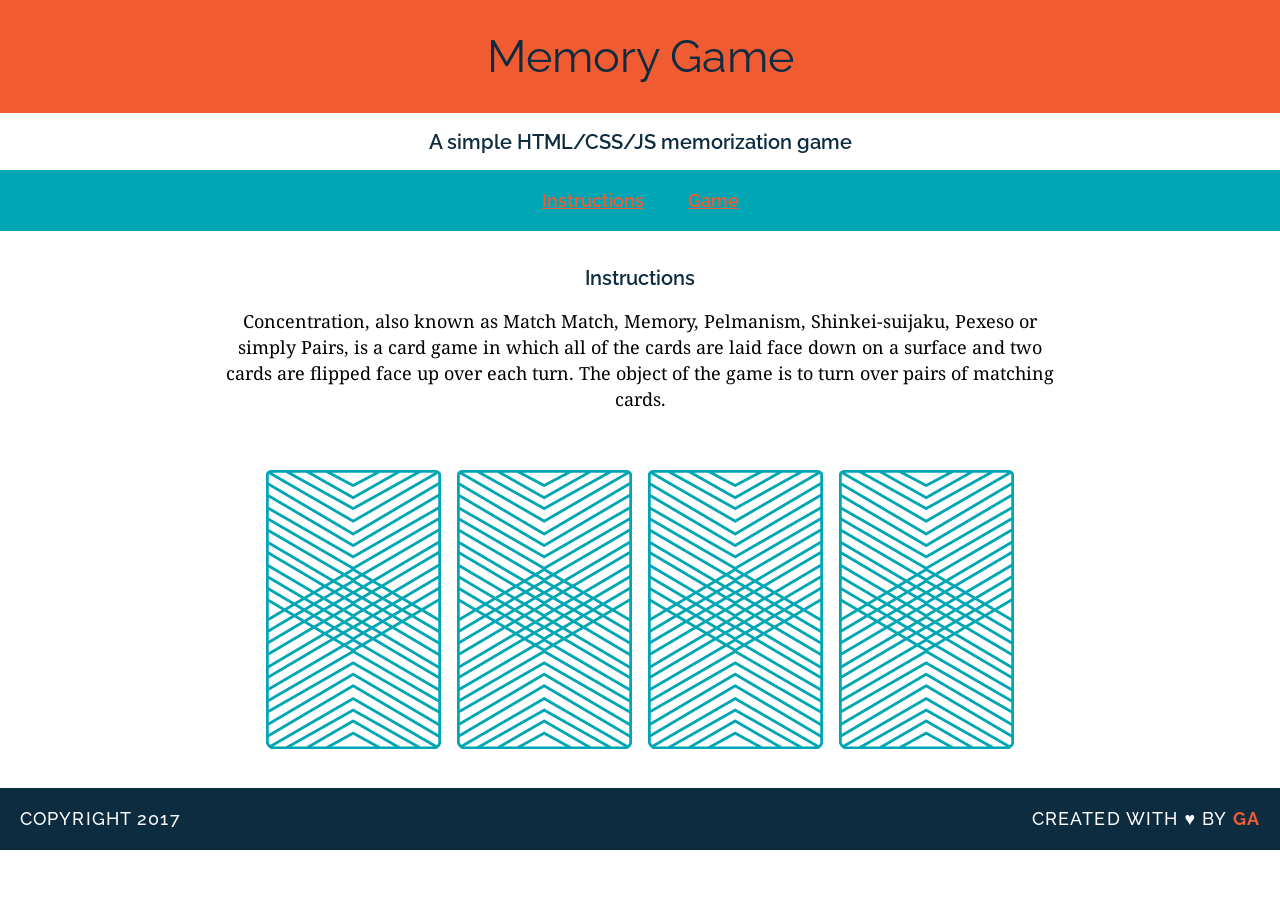
<file: index.html>
<!DOCTYPE html>
<html>
<head>
  <title>Memory Card Game</title>
  <link href="https://fonts.googleapis.com/css?family=Droid+Serif|Raleway:400,500,600,700" rel="stylesheet">
  <link href="css/style.css" rel="stylesheet" type="text/css">
</head>
<body>
  <header>
    <h1>Memory Game</h1>
  </header>
  <h2>A simple HTML/CSS/JS memorization game</h2>
  <nav>
    <a href="#">Instructions</a>
    <a href="#">Game</a>
  </nav>
  <main>
    <h2>Instructions</h2>
    <p>Concentration, also known as Match Match, Memory, Pelmanism, Shinkei-suijaku, Pexeso or simply Pairs, is a card game in which all of the cards are laid face down on a surface and two cards are flipped face up over each turn. The object of the game is to turn over pairs of matching cards.</p>

    <div id="game-board" class="board clearfix"></div>
  </main>

  <footer class="clearfix">
    <p class="copyright">Copyright 2017</p>
    <p class="message">Created with &hearts; by <span class="name">GA</span></p>
  </footer>

  <script src="js/main.js"></script>
</body>
</html>
</file>
<file: css/style.css>
body {
  font-family: Raleway;
  text-align: center;
  margin: 0px;
}

header {
  background-color: #F15B31;
  padding: 30px 20px;
}

nav {
  background-color: #00A6B3;
  padding: 20px 0px;
}

main {
  width: 850px;
  margin: 35px auto;
}

footer {
  text-transform: uppercase;
  padding: 0px 20px;
  background-color: #0D2C40;
  color: white;
  font-size: 14px;
  letter-spacing: 0.08em;
  font-weight: 500;
}

.copyright {
  font-family: "Raleway";
  float: left;
}

.message {
  font-family: "Raleway";
  float: right;
}

.clearfix:after {
  visibility: hidden;
  display: block;
  content: " ";
  clear: both;
  height: 0;
  font-size: 0;
}

.name {
  color: #F15B31;
  font-weight: 700;
}

img {
  margin: 40px 8px 0px 8px;
}

h1 {
  color: #0D2C40;
  font-weight: 400;
  font-size: 45px;
  margin: 0px;
}

a {
  border-bottom: 2px solid transparent;
  padding: 20px;
  color: #F15B31;
  font-weight: 600;
  font-size: 18px;
}

a:hover {
  border-color: white;
}

h2 {
  color: #0D2C40;
  font-weight: 600;
  font-size: 20px;
}

p {
  font-family: "Droid Serif";
  font-size: 18px;
  line-height: 26px;
}
</file>
